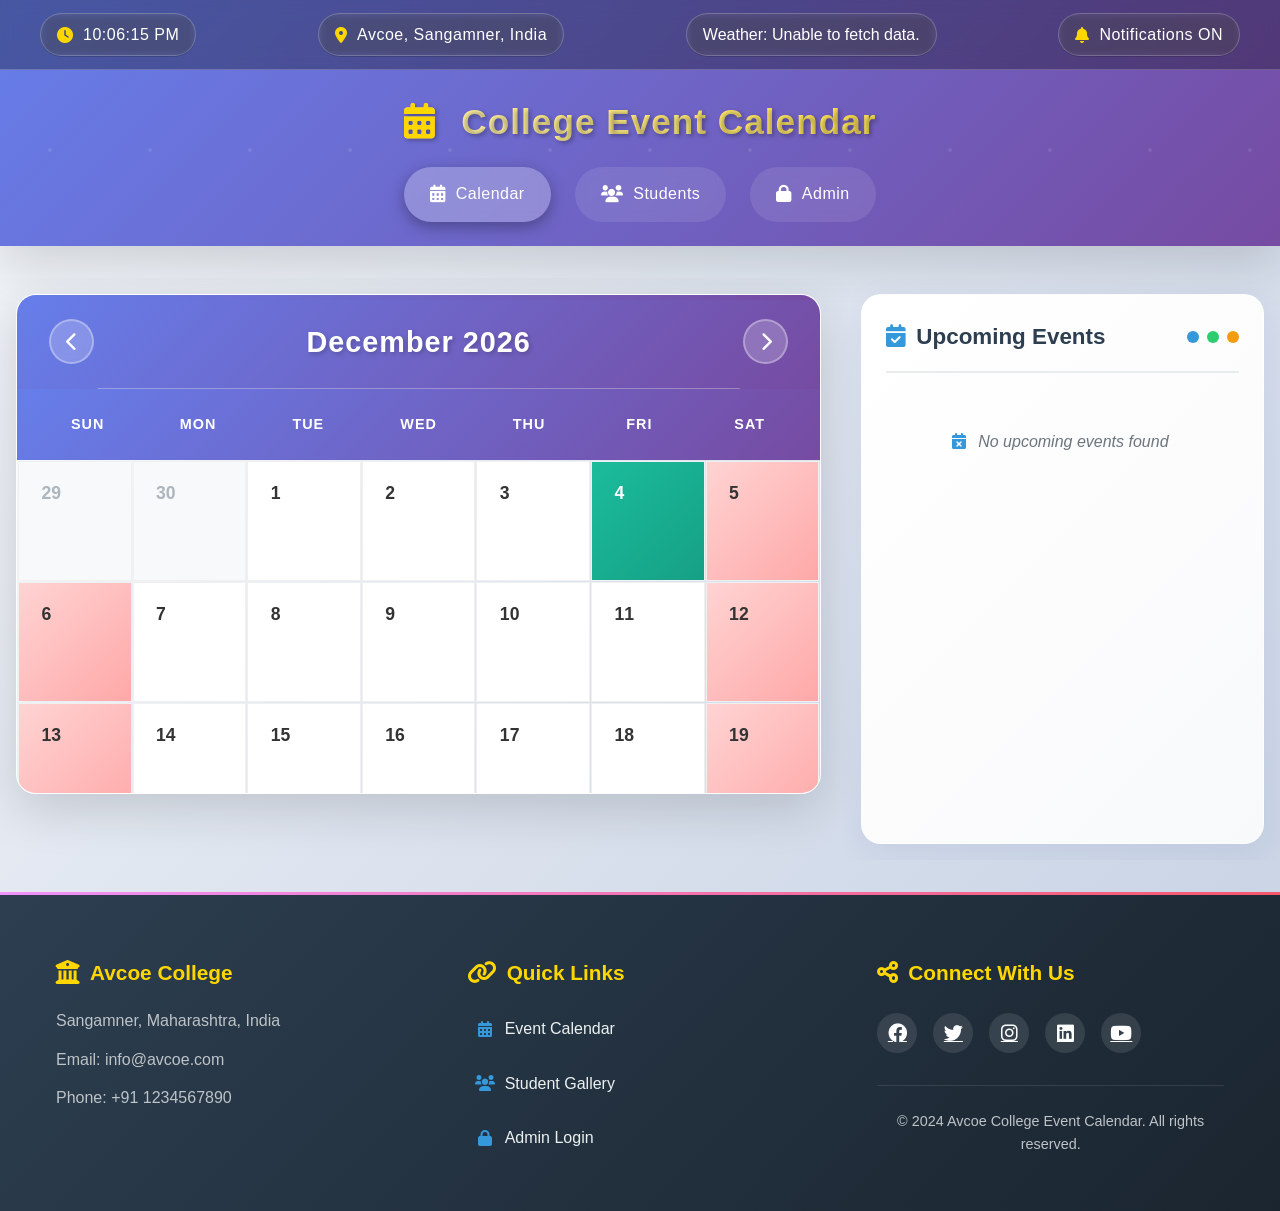
<file: index.html>
<!DOCTYPE html>
<html lang="en">
<head>
    <meta charset="UTF-8">
    <meta name="viewport" content="width=device-width, initial-scale=1.0">
    <title>College Event Calendar</title>
    <link rel="stylesheet" href="https://cdnjs.cloudflare.com/ajax/libs/font-awesome/6.0.0-beta3/css/all.min.css">
    <link rel="stylesheet" href="style.css">
    <link rel="stylesheet" href="https://cdnjs.cloudflare.com/ajax/libs/animate.css/4.1.1/animate.min.css">
</head>
<body>
    <!-- Header section -->
    <header>
        <div class="header-top-bar">
            <div class="header-info">
                <div class="info-item" id="time">
                    <i class="fas fa-clock"></i>
                    <span class="info-text">Loading...</span>
                </div>
                <div class="info-item" id="location">
                    <i class="fas fa-map-marker-alt"></i>
                    <span class="info-text">Avcoe, Sangamner, India</span>
                </div>
                <div class="info-item" id="weather">
                    <i class="fas fa-cloud-sun"></i>
                    <span class="info-text">Loading...</span>
                </div>
                <div class="info-item" id="notification-toggle">
                    <i class="fas fa-bell"></i>
                    <span class="info-text">Notifications ON</span>
                </div>
            </div>
        </div>
        
        <div class="header-main">
            <h1><i class="fas fa-calendar-alt"></i> College Event Calendar</h1>
            <nav>
                <a href="index.html" class="active"><i class="fas fa-calendar-alt"></i> Calendar</a>
                <a href="students.html"><i class="fas fa-users"></i> Students</a>
                <a href="admin.html"><i class="fas fa-lock"></i> Admin</a>
            </nav>
        </div>
    </header>

    <main class="animated">
        <div class="calendar-layout">
            <!-- Enhanced Calendar Container -->
            <div class="calendar-container animate__animated animate__fadeInUp">
                <div class="calendar-header">
                    <button id="prev-month" class="nav-btn">
                        <i class="fas fa-chevron-left"></i>
                    </button>
                    <h2 id="current-month-year" class="month-title">Month Year</h2>
                    <button id="next-month" class="nav-btn">
                        <i class="fas fa-chevron-right"></i>
                    </button>
                </div>
                
                <!-- Weekday headers with animation -->
                <div class="weekday-headers">
                    <div class="weekday">Sun</div>
                    <div class="weekday">Mon</div>
                    <div class="weekday">Tue</div>
                    <div class="weekday">Wed</div>
                    <div class="weekday">Thu</div>
                    <div class="weekday">Fri</div>
                    <div class="weekday">Sat</div>
                </div>
                
                <!-- Calendar grid -->
                <div class="calendar-grid" id="calendar-grid">
                    <!-- Days will be filled by JavaScript -->
                </div>
                
                <!-- Calendar footer -->
                <div class="calendar-footer">
                    <div class="legend">
                        <div class="legend-item">
                            <span class="legend-dot today-dot"></span>
                            <span>Today</span>
                        </div>
                        <div class="legend-item">
                            <span class="legend-dot event-dot"></span>
                            <span>Events</span>
                        </div>
                        <div class="legend-item">
                            <span class="legend-dot weekend-dot"></span>
                            <span>Weekend</span>
                        </div>
                    </div>
                </div>
            </div>

            <!-- Upcoming Events Panel -->
            <div class="upcoming-events-panel animate__animated animate__fadeInRight">
                <div class="panel-header">
                    <h2><i class="fas fa-calendar-check"></i> Upcoming Events</h2>
                    <div class="panel-decoration">
                        <div class="decoration-circle blue"></div>
                        <div class="decoration-circle green"></div>
                        <div class="decoration-circle orange"></div>
                    </div>
                </div>
                <div id="upcoming-events-list">
                    <!-- Upcoming events will be loaded here -->
                </div>
            </div>
        </div>

        <!-- Events Modal -->
        <div class="modal" id="events-modal">
            <div class="modal-content animate__animated animate__zoomIn">
                <span class="close-modal">&times;</span>
                <h2><i class="fas fa-calendar-day"></i> <span id="modal-date-title">Events for Date</span></h2>
                <div id="events-list">
                    <!-- Events will be loaded here -->
                </div>
                <p id="no-events-msg"><i class="fas fa-info-circle"></i> No events scheduled for this date.</p>
            </div>
        </div>
    </main>

    <!-- Footer -->
    <footer class="site-footer">
        <div class="footer-content">
            <div class="footer-section">
                <h3><i class="fas fa-university"></i> Avcoe College</h3>
                <p>Sangamner, Maharashtra, India</p>
                <p>Email: info@avcoe.com</p>
                <p>Phone: +91 1234567890</p>
            </div>
            
            <div class="footer-section">
                <h3><i class="fas fa-link"></i> Quick Links</h3>
                <ul>
                    <li><a href="index.html"><i class="fas fa-calendar-alt"></i> Event Calendar</a></li>
                    <li><a href="students.html"><i class="fas fa-users"></i> Student Gallery</a></li>
                    <li><a href="admin.html"><i class="fas fa-lock"></i> Admin Login</a></li>
                </ul>
            </div>
            
            <div class="footer-section">
                <h3><i class="fas fa-share-alt"></i> Connect With Us</h3>
                <div class="social-links">
                    <a href="#"><i class="fab fa-facebook"></i></a>
                    <a href="#"><i class="fab fa-twitter"></i></a>
                    <a href="#"><i class="fab fa-instagram"></i></a>
                    <a href="#"><i class="fab fa-linkedin"></i></a>
                    <a href="#"><i class="fab fa-youtube"></i></a>
                </div>
                <p class="copyright">
                    &copy; 2024 Avcoe College Event Calendar. All rights reserved.
                </p>
            </div>
        </div>
    </footer>

    <script>
        // Calendar functionality
        const monthNames = ["January", "February", "March", "April", "May", "June",
            "July", "August", "September", "October", "November", "December"];
        
        let currentDate = new Date();
        let currentMonth = currentDate.getMonth();
        let currentYear = currentDate.getFullYear();

        // Get events from localStorage
        function getEventsFromStorage() {
            const eventsData = JSON.parse(localStorage.getItem('college_events')) || [];
            const events = {};
            
            eventsData.forEach(event => {
                if (!events[event.date]) {
                    events[event.date] = [];
                }
                events[event.date].push({
                    name: event.name,
                    summary: event.summary,
                    image: event.image
                });
            });
            
            return events;
        }

        // Initialize calendar
        document.addEventListener('DOMContentLoaded', function() {
            renderCalendar();
            updateUpcomingEvents();
            setupEventListeners();
            updateTime();
            updateWeather();
        });

        function renderCalendar() {
            const calendarGrid = document.getElementById('calendar-grid');
            const monthYearDisplay = document.getElementById('current-month-year');
            
            if (!calendarGrid || !monthYearDisplay) return;
            
            calendarGrid.innerHTML = '';
            monthYearDisplay.textContent = `${monthNames[currentMonth]} ${currentYear}`;
            
            const firstDay = new Date(currentYear, currentMonth, 1).getDay();
            const daysInMonth = new Date(currentYear, currentMonth + 1, 0).getDate();
            const today = new Date();
            const events = getEventsFromStorage();
            
            // Previous month days
            const prevMonthLastDay = new Date(currentYear, currentMonth, 0).getDate();
            for (let i = 0; i < firstDay; i++) {
                const day = createDayElement(prevMonthLastDay - firstDay + i + 1, true);
                calendarGrid.appendChild(day);
            }
            
            // Current month days
            for (let i = 1; i <= daysInMonth; i++) {
                const dayDate = new Date(currentYear, currentMonth, i);
                const isToday = dayDate.getDate() === today.getDate() && 
                               dayDate.getMonth() === today.getMonth() && 
                               dayDate.getFullYear() === today.getFullYear();
                const isWeekend = dayDate.getDay() === 0 || dayDate.getDay() === 6;
                const dateStr = `${currentYear}-${String(currentMonth + 1).padStart(2, '0')}-${String(i).padStart(2, '0')}`;
                const dayEvents = events[dateStr] || [];
                
                const day = createDayElement(i, false, isToday, isWeekend, dayEvents.length);
                day.dataset.date = dateStr;
                day.addEventListener('click', () => showEventsModal(dateStr));
                calendarGrid.appendChild(day);
            }
            
            // Next month days
            const totalCells = 42;
            const remainingCells = totalCells - (firstDay + daysInMonth);
            for (let i = 1; i <= remainingCells; i++) {
                const day = createDayElement(i, true);
                calendarGrid.appendChild(day);
            }
        }

        function createDayElement(dayNumber, isEmpty, isToday = false, isWeekend = false, eventCount = 0) {
            const day = document.createElement('div');
            day.className = 'calendar-day';
            
            if (isEmpty) day.classList.add('empty');
            if (isToday) day.classList.add('today');
            if (isWeekend) day.classList.add('weekend');
            
            const dayNumberSpan = document.createElement('div');
            dayNumberSpan.className = 'calendar-day-number';
            dayNumberSpan.textContent = dayNumber;
            day.appendChild(dayNumberSpan);
            
            if (eventCount > 0 && !isEmpty) {
                if (eventCount === 1) {
                    const eventDot = document.createElement('div');
                    eventDot.className = 'event-dot';
                    day.appendChild(eventDot);
                } else {
                    const eventCountDiv = document.createElement('div');
                    eventCountDiv.className = 'multiple-events';
                    eventCountDiv.textContent = eventCount;
                    day.appendChild(eventCountDiv);
                }
            }
            
            return day;
        }

        function showEventsModal(dateStr) {
            const modal = document.getElementById('events-modal');
            const dateTitle = document.getElementById('modal-date-title');
            const eventsList = document.getElementById('events-list');
            const noEventsMsg = document.getElementById('no-events-msg');
            
            const date = new Date(dateStr);
            dateTitle.textContent = date.toLocaleDateString('en-US', { 
                weekday: 'long', 
                year: 'numeric', 
                month: 'long', 
                day: 'numeric' 
            });
            
            const events = getEventsFromStorage()[dateStr] || [];
            eventsList.innerHTML = '';
            
            if (events.length > 0) {
                noEventsMsg.style.display = 'none';
                events.forEach(event => {
                    const eventElement = document.createElement('div');
                    eventElement.className = 'event-item';
                    eventElement.innerHTML = `
                        <h3><i class="fas fa-calendar-check"></i> ${event.name}</h3>
                        <p>${event.summary}</p>
                        ${event.image ? `<img src="${event.image}" alt="${event.name}" style="width:100%; max-height:200px; object-fit:cover; border-radius:8px; margin-top:10px;">` : ''}
                    `;
                    eventsList.appendChild(eventElement);
                });
            } else {
                noEventsMsg.style.display = 'block';
            }
            
            modal.style.display = 'block';
        }

        function updateUpcomingEvents() {
            const upcomingList = document.getElementById('upcoming-events-list');
            if (!upcomingList) return;
            
            const upcomingEvents = [];
            const today = new Date();
            const events = getEventsFromStorage();
            
            Object.keys(events).forEach(dateStr => {
                const eventDate = new Date(dateStr);
                if (eventDate >= today) {
                    events[dateStr].forEach(event => {
                        upcomingEvents.push({
                            date: dateStr,
                            dateObj: eventDate,
                            event: event
                        });
                    });
                }
            });
            
            upcomingEvents.sort((a, b) => a.dateObj - b.dateObj);
            upcomingList.innerHTML = '';
            
            if (upcomingEvents.length === 0) {
                upcomingList.innerHTML = `
                    <div class="no-upcoming-events">
                        <i class="fas fa-calendar-times"></i>
                        No upcoming events found
                    </div>
                `;
                return;
            }
            
            const eventsToShow = upcomingEvents.slice(0, 5);
            eventsToShow.forEach(item => {
                const eventElement = document.createElement('div');
                eventElement.className = 'upcoming-event-item';
                eventElement.innerHTML = `
                    <div class="upcoming-event-date">
                        <i class="far fa-calendar"></i>
                        ${item.dateObj.toLocaleDateString('en-US', { month: 'short', day: 'numeric' })}
                    </div>
                    <div class="upcoming-event-name">${item.event.name}</div>
                    <i class="fas fa-chevron-right"></i>
                `;
                
                eventElement.addEventListener('click', () => showEventsModal(item.date));
                upcomingList.appendChild(eventElement);
            });
        }

        function setupEventListeners() {
            // Month navigation
            document.getElementById('prev-month')?.addEventListener('click', () => {
                currentMonth--;
                if (currentMonth < 0) {
                    currentMonth = 11;
                    currentYear--;
                }
                renderCalendar();
            });
            
            document.getElementById('next-month')?.addEventListener('click', () => {
                currentMonth++;
                if (currentMonth > 11) {
                    currentMonth = 0;
                    currentYear++;
                }
                renderCalendar();
            });
            
            // Close modal
            document.querySelector('.close-modal')?.addEventListener('click', () => {
                document.getElementById('events-modal').style.display = 'none';
            });
            
            // Close modal when clicking outside
            window.addEventListener('click', (e) => {
                const modal = document.getElementById('events-modal');
                if (e.target === modal) {
                    modal.style.display = 'none';
                }
            });
            
            // Notification toggle
            const notificationToggle = document.getElementById('notification-toggle');
            if (notificationToggle) {
                notificationToggle.addEventListener('click', function() {
                    const isEnabled = this.querySelector('.info-text').textContent === 'Notifications ON';
                    const icon = this.querySelector('i');
                    const text = this.querySelector('.info-text');
                    
                    if (isEnabled) {
                        icon.className = 'fas fa-bell-slash';
                        text.textContent = 'Notifications OFF';
                    } else {
                        icon.className = 'fas fa-bell';
                        text.textContent = 'Notifications ON';
                    }
                });
            }
        }

        // Live Time for Sangamner
        function updateTime() {
            const indiaTime = new Date().toLocaleString("en-US", {
                timeZone: "Asia/Kolkata",
                hour: "2-digit",
                minute: "2-digit",
                second: "2-digit",
                hour12: true
            });
            const timeElement = document.querySelector('#time .info-text');
            if (timeElement) {
                timeElement.textContent = indiaTime;
            }
        }
        setInterval(updateTime, 1000);
        
        // Fetch Weather for Sangamner (simulated)
         async function fetchWeather() {
            const apiKey = "9812a2cd7527c37af7e50ac1e85c981d"; // Replace with your OpenWeatherMap API key
            const url = `https://api.openweathermap.org/data/2.5/weather?q=Sangamner,IN&units=metric&appid=${apiKey}`;
            try {
                const response = await fetch(url);
                const data = await response.json();
                const temp = data.main.temp;
                const description = data.weather[0].description;
                document.getElementById("weather").textContent = 
                    `Weather: ${temp}°C, ${description.charAt(0).toUpperCase() + description.slice(1)}`;
            } catch (error) {
                document.getElementById("weather").textContent = "Weather: Unable to fetch data.";
            }
        }
        fetchWeather();
        
        // Update weather every 5 minutes
        setInterval(fetchWeather, 300000);
    </script>
</body>
</html>
</file>
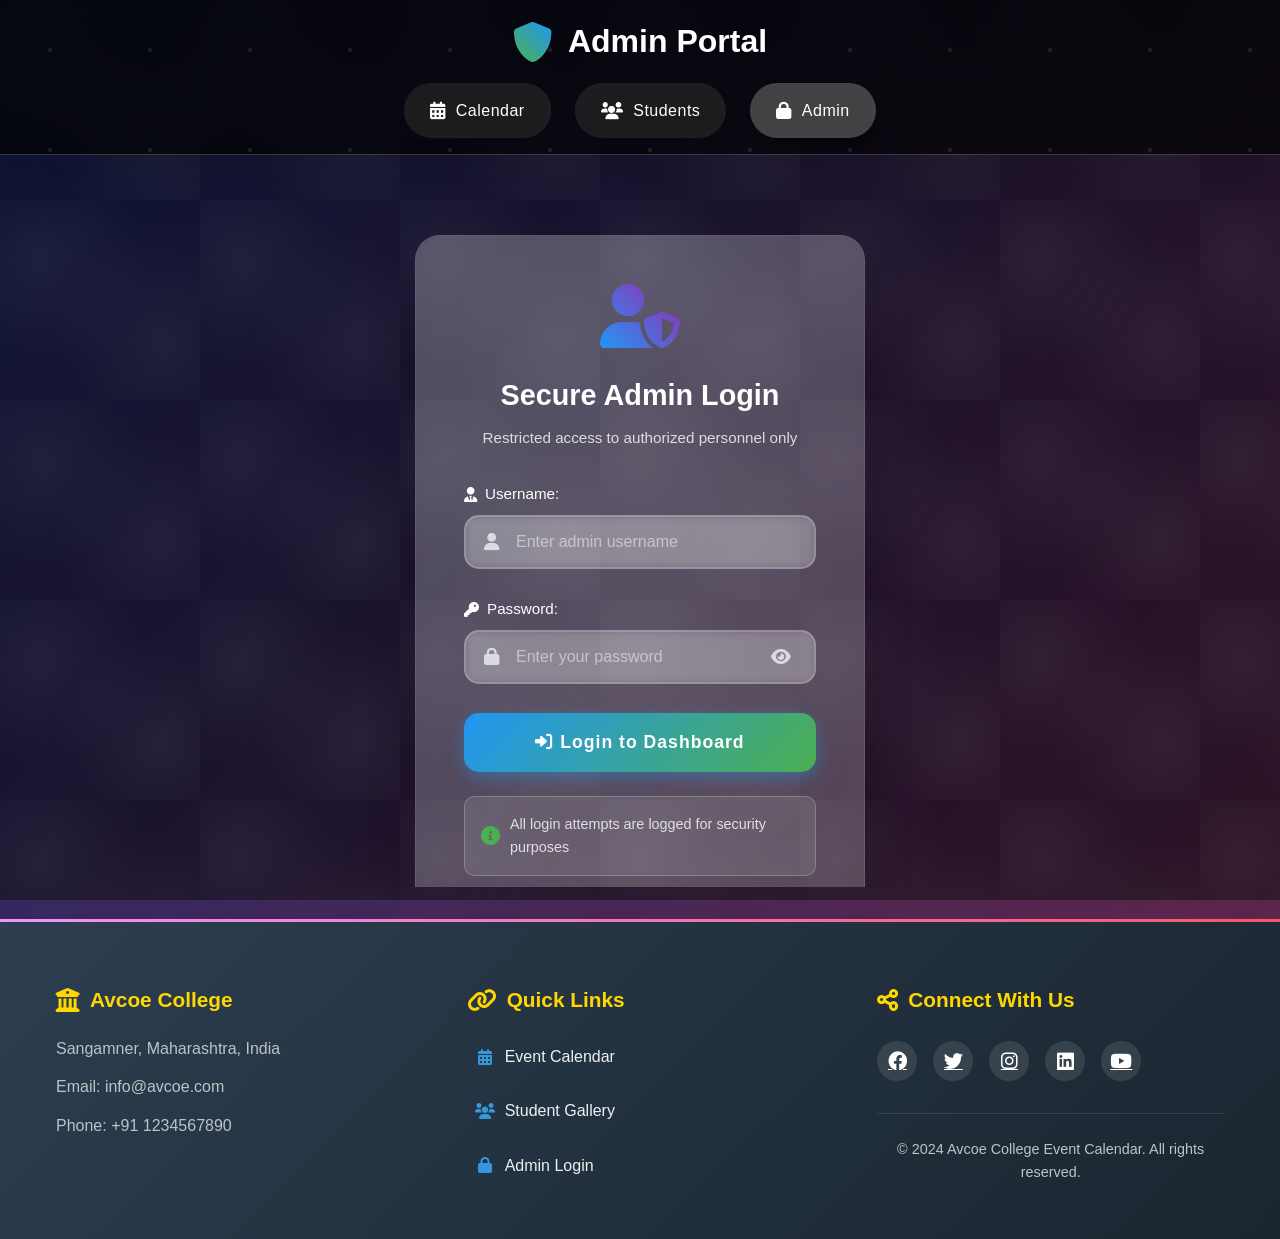
<file: admin.html>
<!DOCTYPE html>
<html lang="en">
<head>
    <meta charset="UTF-8">
    <meta name="viewport" content="width=device-width, initial-scale=1.0">
    <title>Admin Login | Secure Access</title>
    <link rel="stylesheet" href="https://cdnjs.cloudflare.com/ajax/libs/font-awesome/6.0.0-beta3/css/all.min.css">
    <link rel="stylesheet" href="style.css">
    <link rel="stylesheet" href="https://cdnjs.cloudflare.com/ajax/libs/animate.css/4.1.1/animate.min.css">
</head>
<body class="admin-login-page">
    <div class="login-background">
        <div class="security-pattern"></div>
    </div>
    
    <header class="admin-header">
        <div class="header-logo">
            <i class="fas fa-shield-alt"></i>
            <h1>Admin Portal</h1>
        </div>
        <nav>
            <a href="index.html"><i class="fas fa-calendar-alt"></i> Calendar</a>
            <a href="students.html"><i class="fas fa-users"></i> Students</a>
            <a href="admin.html" class="active"><i class="fas fa-lock"></i> Admin</a>
        </nav>
    </header>

    <main class="animated">
        <div class="login-container">
            <div class="login-card animate__animated animate__zoomIn">
                <div class="login-header">
                    <i class="fas fa-user-shield security-icon"></i>
                    <h2>Secure Admin Login</h2>
                    <p>Restricted access to authorized personnel only</p>
                </div>
                
                <form id="admin-login" class="admin-form">
                    <div class="form-group">
                        <label for="username">
                            <i class="fas fa-user-tie"></i> Username:
                        </label>
                        <div class="input-with-icon">
                            <i class="fas fa-user input-icon"></i>
                            <input type="text" id="username" required placeholder="Enter admin username">
                        </div>
                    </div>
                    
                    <div class="form-group">
                        <label for="password">
                            <i class="fas fa-key"></i> Password:
                        </label>
                        <div class="input-with-icon">
                            <i class="fas fa-lock input-icon"></i>
                            <input type="password" id="password" required placeholder="Enter your password">
                            <button type="button" class="toggle-password" aria-label="Show password">
                                <i class="fas fa-eye"></i>
                            </button>
                        </div>
                    </div>
                    
                    <div class="form-actions">
                        <button type="submit" class="login-btn">
                            <i class="fas fa-sign-in-alt"></i> Login to Dashboard
                        </button>
                    </div>
                    
                    <div class="security-notice">
                        <i class="fas fa-info-circle"></i>
                        <span>All login attempts are logged for security purposes</span>
                    </div>
                </form>
                
               
                
                <p id="login-error" class="error-msg" style="display:none;">
                    <i class="fas fa-exclamation-circle"></i> 
                    <span class="error-text"></span>
                </p>
            </div>
        </div>
    </main>

    <!-- Footer -->
    <footer class="site-footer">
        <div class="footer-content">
            <div class="footer-section">
                <h3><i class="fas fa-university"></i> Avcoe College</h3>
                <p>Sangamner, Maharashtra, India</p>
                <p>Email: info@avcoe.com</p>
                <p>Phone: +91 1234567890</p>
            </div>
            
            <div class="footer-section">
                <h3><i class="fas fa-link"></i> Quick Links</h3>
                <ul>
                    <li><a href="index.html"><i class="fas fa-calendar-alt"></i> Event Calendar</a></li>
                    <li><a href="students.html"><i class="fas fa-users"></i> Student Gallery</a></li>
                    <li><a href="admin.html"><i class="fas fa-lock"></i> Admin Login</a></li>
                </ul>
            </div>
            
            <div class="footer-section">
                <h3><i class="fas fa-share-alt"></i> Connect With Us</h3>
                <div class="social-links">
                    <a href="#"><i class="fab fa-facebook"></i></a>
                    <a href="#"><i class="fab fa-twitter"></i></a>
                    <a href="#"><i class="fab fa-instagram"></i></a>
                    <a href="#"><i class="fab fa-linkedin"></i></a>
                    <a href="#"><i class="fab fa-youtube"></i></a>
                </div>
                <p class="copyright">
                    &copy; 2024 Avcoe College Event Calendar. All rights reserved.
                </p>
            </div>
        </div>
    </footer>

    <style>
        /* Additional styles for login page */
        .login-container {
            position: relative;
            z-index: 10;
        }
        
        .login-card {
            position: relative;
            z-index: 20;
        }
        
        .features-grid {
            display: grid;
            grid-template-columns: repeat(3, 1fr);
            gap: 1rem;
            margin-top: 2rem;
            padding-top: 2rem;
            border-top: 1px solid rgba(255, 255, 255, 0.2);
            position: relative;
            z-index: 20;
        }
        
        .feature-item {
            text-align: center;
            color: white;
            padding: 1rem;
            background: rgba(255, 255, 255, 0.05);
            border-radius: 10px;
            transition: all 0.3s ease;
            position: relative;
            z-index: 20;
        }
        
        .feature-item:hover {
            background: rgba(255, 255, 255, 0.1);
            transform: translateY(-5px);
        }
        
        .feature-item i {
            font-size: 1.5rem;
            margin-bottom: 0.5rem;
            color: #4CAF50;
        }
        
        .feature-item h4 {
            margin: 0.5rem 0;
            font-size: 0.9rem;
        }
        
        .feature-item p {
            margin: 0;
            font-size: 0.8rem;
            opacity: 0.8;
        }
        
        @media (max-width: 768px) {
            .features-grid {
                grid-template-columns: 1fr;
            }
        }
    </style>

    <script>
        // Password toggle
        document.querySelector('.toggle-password').addEventListener('click', function() {
            const passwordInput = document.getElementById('password');
            const icon = this.querySelector('i');
            
            if (passwordInput.type === 'password') {
                passwordInput.type = 'text';
                icon.classList.replace('fa-eye', 'fa-eye-slash');
            } else {
                passwordInput.type = 'password';
                icon.classList.replace('fa-eye-slash', 'fa-eye');
            }
        });
        
        // Form submission
        document.getElementById('admin-login').addEventListener('submit', function(e) {
            e.preventDefault();
            
            const username = document.getElementById('username').value;
            const password = document.getElementById('password').value;
            const errorMsg = document.getElementById('login-error');
            
            const submitBtn = this.querySelector('.login-btn');
            const originalText = submitBtn.innerHTML;
            
            // Show loading
            submitBtn.innerHTML = '<span class="loading"></span> Authenticating...';
            submitBtn.disabled = true;
            
            // Simulate authentication delay
            setTimeout(() => {
                // Demo authentication - any credentials work
                if (username && password) {
                    // Show success animation
                    submitBtn.innerHTML = '<i class="fas fa-check"></i> Login Successful!';
                    submitBtn.style.background = 'linear-gradient(135deg, #2ecc71, #27ae60) !important';
                    
                    // Redirect to dashboard after delay
                    setTimeout(() => {
                        window.location.href = 'admin-panel.html';
                    }, 1000);
                } else {
                    errorMsg.style.display = 'block';
                    errorMsg.querySelector('.error-text').textContent = 'Please fill in all fields';
                    submitBtn.innerHTML = originalText;
                    submitBtn.disabled = false;
                }
            }, 1500);
        });
    </script>
</body>
</html>
</file>
<file: style.css>
/* Global Styles */
:root {
    --primary-color: #2c3e50;
    --secondary-color: #3498db;
    --accent-color: #e74c3c;
    --success-color: #2ecc71;
    --warning-color: #f39c12;
    --purple-color: #9b59b6;
    --light-color: #ecf0f1;
    --dark-color: #2c3e50;
    --weekend-color: #ff6b6b;
    --today-color: #1abc9c;
    --event-color: #9b59b6;
    --gradient-1: linear-gradient(135deg, #667eea 0%, #764ba2 100%);
    --gradient-2: linear-gradient(135deg, #f093fb 0%, #f5576c 100%);
    --gradient-3: linear-gradient(135deg, #4facfe 0%, #00f2fe 100%);
    --gradient-gold: linear-gradient(135deg, #f6d365 0%, #fda085 100%);
    --gradient-silver: linear-gradient(135deg, #a1c4fd 0%, #c2e9fb 100%);
    --gradient-bronze: linear-gradient(135deg, #fbc2eb 0%, #a6c1ee 100%);
    --glass-bg: rgba(255, 255, 255, 0.1);
    --glass-border: rgba(255, 255, 255, 0.2);
    --shadow-light: 0 8px 32px rgba(31, 38, 135, 0.07);
    --shadow-medium: 0 10px 40px rgba(0, 0, 0, 0.1);
    --shadow-heavy: 0 15px 50px rgba(0, 0, 0, 0.15);
}

* {
    margin: 0;
    padding: 0;
    box-sizing: border-box;
}

body {
    font-family: 'Segoe UI', Tahoma, Geneva, Verdana, sans-serif;
    margin: 0;
    padding: 0;
    line-height: 1.6;
    color: #333;
    background: linear-gradient(135deg, #f5f7fa 0%, #c3cfe2 100%);
    min-height: 100vh;
    display: flex;
    flex-direction: column;
    overflow-x: hidden; /* Changed from overflow: hidden */
}

/* Fix header and footer */
body {
    display: flex;
    flex-direction: column;
    min-height: 100vh;
}

main {
    flex: 1;
    overflow-y: auto;
    overflow-x: hidden;
    padding: 1rem;
    max-width: 1400px;
    margin: 0 auto;
    width: 100%;
    max-height: calc(100vh - 200px);
}

.admin-dashboard {
    max-height: calc(100vh - 300px);
    overflow-y: auto;
    padding: 1rem;
}

/* Animations */
@keyframes fadeIn {
    from { opacity: 0; transform: translateY(20px); }
    to { opacity: 1; transform: translateY(0); }
}

@keyframes pulse {
    0% { transform: scale(1); box-shadow: 0 0 0 0 rgba(52, 152, 219, 0.7); }
    70% { transform: scale(1.05); box-shadow: 0 0 0 10px rgba(52, 152, 219, 0); }
    100% { transform: scale(1); box-shadow: 0 0 0 0 rgba(52, 152, 219, 0); }
}

@keyframes glow {
    0%, 100% { box-shadow: 0 0 5px rgba(52, 152, 219, 0.5); }
    50% { box-shadow: 0 0 20px rgba(52, 152, 219, 0.8); }
}

@keyframes slideInRight {
    from { transform: translateX(50px); opacity: 0; }
    to { transform: translateX(0); opacity: 1; }
}

@keyframes bounce {
    0%, 100% { transform: translateY(0); }
    50% { transform: translateY(-10px); }
}

@keyframes float {
    0%, 100% { transform: translateY(0px); }
    50% { transform: translateY(-10px); }
}

@keyframes shimmer {
    0% { background-position: -1000px 0; }
    100% { background-position: 1000px 0; }
}

@keyframes rotate {
    from { transform: rotate(0deg); }
    to { transform: rotate(360deg); }
}

.animated {
    animation: fadeIn 0.5s ease-out forwards;
}

/* Enhanced Header Styles */
header {
    background: var(--gradient-1);
    color: white;
    padding: 0;
    text-align: center;
    box-shadow: var(--shadow-heavy);
    position: relative;
    overflow: hidden;
    backdrop-filter: blur(10px);
}

header::before {
    content: '';
    position: absolute;
    top: 0;
    left: 0;
    right: 0;
    height: 100%;
    background: url('data:image/svg+xml,<svg width="100" height="100" viewBox="0 0 100 100" xmlns="http://www.w3.org/2000/svg"><circle cx="50" cy="50" r="2" fill="rgba(255,255,255,0.1)"/></svg>');
    animation: float 20s linear infinite;
    z-index: 0;
}

.header-top-bar {
    background: rgba(0, 0, 0, 0.3);
    padding: 0.8rem 1rem;
    backdrop-filter: blur(10px);
    border-bottom: 1px solid var(--glass-border);
}

.header-info {
    display: flex;
    justify-content: space-between;
    max-width: 1200px;
    margin: 0 auto;
    flex-wrap: wrap;
    gap: 1rem;
}

.info-item {
    display: flex;
    align-items: center;
    gap: 10px;
    padding: 0.5rem 1rem;
    border-radius: 25px;
    background: var(--glass-bg);
    transition: all 0.3s ease;
    backdrop-filter: blur(5px);
    border: 1px solid var(--glass-border);
    position: relative;
    overflow: hidden;
}

.info-item::before {
    content: '';
    position: absolute;
    top: 0;
    left: -100%;
    width: 100%;
    height: 100%;
    background: linear-gradient(90deg, transparent, rgba(255, 255, 255, 0.2), transparent);
    transition: left 0.5s;
}

.info-item:hover::before {
    left: 100%;
}

.info-item:hover {
    background: rgba(255, 255, 255, 0.25);
    transform: translateY(-2px);
    box-shadow: 0 5px 15px rgba(0, 0, 0, 0.2);
}

.info-item i {
    font-size: 1rem;
    color: #ffd700;
    animation: pulse 2s infinite;
}

.info-text {
    font-weight: 500;
    letter-spacing: 0.5px;
}

.header-main {
    padding: 1.5rem;
    position: relative;
    z-index: 1;
}

.header-main h1 {
    margin: 0 0 1rem 0;
    font-size: 2.2rem;
    font-weight: 700;
    text-shadow: 2px 2px 4px rgba(0, 0, 0, 0.3);
    letter-spacing: 1px;
    background: linear-gradient(45deg, #fff, #ffd700);
    -webkit-background-clip: text;
    -webkit-text-fill-color: transparent;
    background-clip: text;
}

.header-main h1 i {
    margin-right: 15px;
    animation: bounce 2s infinite;
    color: #ffd700;
    background: none;
    -webkit-text-fill-color: #ffd700;
}

/* Navigation */
nav {
    display: flex;
    justify-content: center;
    gap: 1.5rem;
    flex-wrap: wrap;
    position: relative;
}

nav a {
    color: white;
    text-decoration: none;
    padding: 0.8rem 1.5rem;
    border-radius: 30px;
    transition: all 0.4s cubic-bezier(0.4, 0, 0.2, 1);
    display: flex;
    align-items: center;
    gap: 10px;
    font-weight: 500;
    letter-spacing: 0.5px;
    background: rgba(255, 255, 255, 0.1);
    border: 2px solid transparent;
    position: relative;
    overflow: hidden;
    backdrop-filter: blur(5px);
}

nav a::before {
    content: '';
    position: absolute;
    top: 50%;
    left: 50%;
    width: 0;
    height: 0;
    border-radius: 50%;
    background: rgba(255, 255, 255, 0.2);
    transform: translate(-50%, -50%);
    transition: width 0.6s, height 0.6s;
}

nav a:hover::before {
    width: 300px;
    height: 300px;
}

nav a:hover {
    background: rgba(255, 255, 255, 0.2);
    transform: translateY(-3px);
    box-shadow: 0 10px 20px rgba(0, 0, 0, 0.2);
    border-color: rgba(255, 255, 255, 0.4);
}

nav a.active {
    background: rgba(255, 255, 255, 0.25);
    box-shadow: 0 5px 15px rgba(0, 0, 0, 0.3);
    animation: pulse 2s infinite;
}

nav a i {
    font-size: 1.1rem;
}

/* Main Content */
main {
    flex: 1;
    max-width: 1400px;
    margin: 2rem auto;
    padding: 1rem;
    opacity: 0;
    animation: fadeIn 0.8s ease-out forwards;
}

/* ============================================
   CALENDAR LAYOUT & STYLES
   ============================================ */
.calendar-layout {
    display: grid;
    grid-template-columns: 2fr 1fr;
    gap: 2.5rem;
    align-items: start;
    min-height: calc(100vh - 350px);
}

@media (max-width: 1024px) {
    .calendar-layout {
        grid-template-columns: 1fr;
        gap: 2rem;
        min-height: auto;
    }
}

.calendar-container {
    background: linear-gradient(135deg, #ffffff 0%, #f8f9fa 100%);
    border-radius: 20px;
    overflow: hidden;
    box-shadow: var(--shadow-heavy);
    transition: all 0.4s ease;
    border: 1px solid rgba(255, 255, 255, 0.5);
    position: relative;
    max-height: calc(100vh - 400px);
    overflow-y: auto;
}

.calendar-container::before {
    content: '';
    position: absolute;
    top: 0;
    left: 0;
    right: 0;
    height: 5px;
    background: var(--gradient-1);
    z-index: 2;
}

.calendar-container:hover {
    transform: translateY(-5px);
    box-shadow: var(--shadow-heavy);
}

.calendar-header {
    display: flex;
    justify-content: space-between;
    align-items: center;
    padding: 1.5rem 2rem;
    background: var(--gradient-1);
    color: white;
    position: relative;
}

.calendar-header::after {
    content: '';
    position: absolute;
    bottom: 0;
    left: 50%;
    transform: translateX(-50%);
    width: 80%;
    height: 1px;
    background: rgba(255, 255, 255, 0.3);
}

.nav-btn {
    background: rgba(255, 255, 255, 0.2);
    border: none;
    color: white;
    width: 45px;
    height: 45px;
    border-radius: 50%;
    cursor: pointer;
    transition: all 0.3s ease;
    display: flex;
    align-items: center;
    justify-content: center;
    font-size: 1.2rem;
    backdrop-filter: blur(5px);
    border: 2px solid rgba(255, 255, 255, 0.3);
    position: relative;
    overflow: hidden;
}

.nav-btn::before {
    content: '';
    position: absolute;
    top: 50%;
    left: 50%;
    width: 0;
    height: 0;
    border-radius: 50%;
    background: rgba(255, 255, 255, 0.2);
    transform: translate(-50%, -50%);
    transition: width 0.3s, height 0.3s;
}

.nav-btn:hover::before {
    width: 100%;
    height: 100%;
}

.nav-btn:hover {
    background: rgba(255, 255, 255, 0.3);
    transform: scale(1.1) rotate(5deg);
    box-shadow: 0 5px 15px rgba(0, 0, 0, 0.2);
}

.month-title {
    font-size: 1.8rem;
    font-weight: 700;
    letter-spacing: 1px;
    text-shadow: 2px 2px 4px rgba(0, 0, 0, 0.2);
    animation: pulse 3s infinite;
}

.weekday-headers {
    display: grid;
    grid-template-columns: repeat(7, 1fr);
    background: linear-gradient(135deg, #667eea 0%, #764ba2 100%);
    padding: 1rem;
    gap: 1px;
}

.weekday {
    text-align: center;
    font-weight: 600;
    color: white;
    text-transform: uppercase;
    letter-spacing: 1px;
    font-size: 0.9rem;
    padding: 0.5rem;
    position: relative;
}

.weekday::after {
    content: '';
    position: absolute;
    bottom: 0;
    left: 10%;
    width: 80%;
    height: 2px;
    background: rgba(255, 255, 255, 0.5);
    transform: scaleX(0);
    transition: transform 0.3s ease;
}

.weekday:hover::after {
    transform: scaleX(1);
}

.calendar-grid {
    display: grid;
    grid-template-columns: repeat(7, 1fr);
    gap: 1px;
    background: linear-gradient(135deg, #f5f7fa 0%, #c3cfe2 100%);
    padding: 1px;
    position: relative;
}

.calendar-day {
    background: white;
    min-height: 120px;
    padding: 0.8rem;
    position: relative;
    transition: all 0.3s cubic-bezier(0.4, 0, 0.2, 1);
    border: 1px solid #f0f0f0;
    cursor: pointer;
    overflow: hidden;
}

.calendar-day:hover {
    background: linear-gradient(135deg, #f8f9fa 0%, #e9ecef 100%);
    transform: translateY(-3px) scale(1.02);
    z-index: 2;
    box-shadow: 0 5px 20px rgba(0, 0, 0, 0.1);
}

.calendar-day.empty {
    background: #f8f9fa;
    color: #adb5bd;
    cursor: default;
}

.calendar-day.empty:hover {
    transform: none;
    box-shadow: none;
    background: #f8f9fa;
}

.calendar-day.today {
    background: linear-gradient(135deg, var(--today-color) 0%, #16a085 100%);
    color: white;
    animation: glow 2s infinite;
}

.calendar-day.weekend {
    background: linear-gradient(135deg, #ffd3d3 0%, #ffa8a8 100%);
}

.calendar-day.weekend:hover {
    background: linear-gradient(135deg, #ffc1c1 0%, #ff8a8a 100%);
}

.calendar-day-number {
    font-weight: 700;
    font-size: 1.1rem;
    margin-bottom: 0.5rem;
    display: inline-block;
    padding: 0.3rem 0.6rem;
    border-radius: 50%;
    transition: all 0.3s ease;
}

.calendar-day:hover .calendar-day-number {
    background: var(--secondary-color);
    color: white;
    transform: scale(1.2);
}

.event-indicator {
    display: flex;
    gap: 4px;
    margin-top: 0.5rem;
    flex-wrap: wrap;
    justify-content: center;
}

.event-dot {
    width: 8px;
    height: 8px;
    border-radius: 50%;
    background: var(--event-color);
    display: inline-block;
    animation: pulse 2s infinite;
    box-shadow: 0 2px 4px rgba(155, 89, 182, 0.3);
}

.multiple-events {
    width: 25px;
    height: 25px;
    border-radius: 50%;
    background: var(--gradient-2);
    color: white;
    display: flex;
    align-items: center;
    justify-content: center;
    font-size: 0.8rem;
    font-weight: bold;
    margin: 0.3rem auto;
    animation: bounce 1s infinite;
    box-shadow: 0 4px 8px rgba(0, 0, 0, 0.2);
}

.calendar-footer {
    padding: 1.5rem;
    background: linear-gradient(135deg, #f8f9fa 0%, #e9ecef 100%);
    border-top: 1px solid #dee2e6;
}

.legend {
    display: flex;
    justify-content: center;
    gap: 2rem;
    flex-wrap: wrap;
}

.legend-item {
    display: flex;
    align-items: center;
    gap: 0.8rem;
    font-size: 0.9rem;
    font-weight: 500;
    color: #495057;
    padding: 0.5rem 1rem;
    background: rgba(255, 255, 255, 0.8);
    border-radius: 20px;
    border: 1px solid #dee2e6;
    transition: all 0.3s ease;
}

.legend-item:hover {
    transform: translateY(-2px);
    box-shadow: 0 5px 15px rgba(0, 0, 0, 0.1);
}

.legend-dot {
    width: 12px;
    height: 12px;
    border-radius: 50%;
    display: inline-block;
}

.today-dot {
    background: var(--today-color);
    animation: pulse 2s infinite;
}

.event-dot {
    background: var(--event-color);
    animation: pulse 2s infinite 0.5s;
}

.weekend-dot {
    background: var(--weekend-color);
    animation: pulse 2s infinite 1s;
}

/* Upcoming Events Panel */
.upcoming-events-panel {
    background: linear-gradient(135deg, #ffffff 0%, #f8f9fa 100%);
    border-radius: 20px;
    padding: 1.5rem;
    box-shadow: var(--shadow-light);
    border: 1px solid rgba(255, 255, 255, 0.5);
    animation: slideInRight 0.6s ease-out;
    position: sticky;
    top: 20px;
    max-height: 600px;
    overflow: hidden;
    display: flex;
    flex-direction: column;
    height: 100%;
    overflow-y: auto;
}

.panel-header {
    display: flex;
    justify-content: space-between;
    align-items: center;
    margin-bottom: 1.5rem;
    padding-bottom: 1rem;
    border-bottom: 2px solid #e9ecef;
}

.panel-header h2 {
    margin: 0;
    color: var(--primary-color);
    font-size: 1.4rem;
    font-weight: 700;
    display: flex;
    align-items: center;
    gap: 10px;
}

.panel-header h2 i {
    color: var(--secondary-color);
    animation: pulse 2s infinite;
}

.panel-decoration {
    display: flex;
    gap: 8px;
}

.decoration-circle {
    width: 12px;
    height: 12px;
    border-radius: 50%;
    animation: pulse 2s infinite;
}

.decoration-circle.blue {
    background: var(--secondary-color);
    animation-delay: 0s;
}

.decoration-circle.green {
    background: var(--success-color);
    animation-delay: 0.3s;
}

.decoration-circle.orange {
    background: var(--warning-color);
    animation-delay: 0.6s;
}

#upcoming-events-list {
    flex: 1;
    overflow-y: auto;
    padding-right: 5px;
    scrollbar-width: thin;
    scrollbar-color: var(--secondary-color) #f1f1f1;
}

#upcoming-events-list::-webkit-scrollbar {
    width: 6px;
}

#upcoming-events-list::-webkit-scrollbar-track {
    background: #f1f1f1;
    border-radius: 10px;
}

#upcoming-events-list::-webkit-scrollbar-thumb {
    background: var(--secondary-color);
    border-radius: 10px;
}

#upcoming-events-list::-webkit-scrollbar-thumb:hover {
    background: #2980b9;
}

.upcoming-event-item {
    padding: 1rem;
    margin-bottom: 0.8rem;
    background: linear-gradient(135deg, #ffffff 0%, #f8f9fa 100%);
    border-radius: 12px;
    transition: all 0.3s ease;
    box-shadow: 0 3px 10px rgba(0, 0, 0, 0.05);
    border-left: 4px solid var(--secondary-color);
    cursor: pointer;
    position: relative;
    overflow: hidden;
}

.upcoming-event-item::before {
    content: '';
    position: absolute;
    top: 0;
    left: 0;
    width: 100%;
    height: 100%;
    background: linear-gradient(135deg, rgba(52, 152, 219, 0.1) 0%, rgba(46, 204, 113, 0.1) 100%);
    opacity: 0;
    transition: opacity 0.3s ease;
}

.upcoming-event-item:hover::before {
    opacity: 1;
}

.upcoming-event-item:hover {
    transform: translateX(5px) translateY(-2px);
    box-shadow: 0 8px 20px rgba(0, 0, 0, 0.1);
    border-left-color: var(--accent-color);
}

.upcoming-event-date {
    font-weight: 700;
    color: var(--secondary-color);
    font-size: 0.9rem;
    margin-bottom: 0.3rem;
    display: flex;
    align-items: center;
    gap: 5px;
}

.upcoming-event-name {
    color: var(--primary-color);
    font-weight: 600;
    font-size: 1rem;
}

.no-upcoming-events {
    text-align: center;
    color: #6c757d;
    padding: 2rem;
    font-style: italic;
}

.no-upcoming-events i {
    margin-right: 8px;
    color: var(--secondary-color);
}

/* ============================================
   ENHANCED STUDENT GALLERY
   ============================================ */
.student-gallery-section {
    padding: 2rem 0;
    min-height: calc(100vh - 400px);
    overflow-y: auto;
}

.gallery-header {
    text-align: center;
    margin-bottom: 2rem;
    position: relative;
}

.gallery-header h1 {
    font-size: 2.5rem;
    background: var(--gradient-1);
    -webkit-background-clip: text;
    -webkit-text-fill-color: transparent;
    background-clip: text;
    margin-bottom: 1rem;
}

.gallery-header p {
    color: #666;
    font-size: 1.1rem;
    max-width: 600px;
    margin: 0 auto;
}

.stats-container {
    display: flex;
    justify-content: center;
    gap: 2rem;
    margin: 2rem 0;
    flex-wrap: wrap;
}

.stat-card {
    background: white;
    padding: 1.5rem 2rem;
    border-radius: 15px;
    text-align: center;
    min-width: 150px;
    box-shadow: var(--shadow-light);
    transition: all 0.3s ease;
    border: 1px solid rgba(255, 255, 255, 0.5);
}

.stat-card:hover {
    transform: translateY(-5px);
    box-shadow: var(--shadow-medium);
}

.stat-card i {
    font-size: 2rem;
    margin-bottom: 0.5rem;
    background: var(--gradient-1);
    -webkit-background-clip: text;
    -webkit-text-fill-color: transparent;
    background-clip: text;
}

.stat-card h3 {
    font-size: 1.8rem;
    color: var(--primary-color);
    margin: 0.5rem 0;
}

.stat-card p {
    color: #666;
    font-size: 0.9rem;
    margin: 0;
}

/* Enhanced Batch Filters */
.batch-filters {
    display: flex;
    justify-content: center;
    gap: 1rem;
    margin-bottom: 2rem;
    flex-wrap: wrap;
}

.batch-btn {
    padding: 0.8rem 1.5rem;
    border: none;
    border-radius: 50px;
    cursor: pointer;
    transition: all 0.3s ease;
    font-weight: 600;
    letter-spacing: 0.5px;
    position: relative;
    overflow: hidden;
    background: white;
    color: var(--primary-color);
    box-shadow: var(--shadow-light);
    border: 2px solid transparent;
}

.batch-btn::before {
    content: '';
    position: absolute;
    top: 50%;
    left: 50%;
    width: 0;
    height: 0;
    border-radius: 50%;
    background: var(--gradient-1);
    transform: translate(-50%, -50%);
    transition: width 0.3s, height 0.3s;
}

.batch-btn:hover::before {
    width: 300px;
    height: 300px;
}

.batch-btn:hover {
    color: white;
    border-color: transparent;
    transform: translateY(-3px);
    box-shadow: var(--shadow-medium);
}

.batch-btn.active {
    background: var(--gradient-1);
    color: white;
    box-shadow: 0 5px 15px rgba(102, 126, 234, 0.4);
    animation: pulse 2s infinite;
    border-color: transparent;
}

.batch-btn.active::before {
    display: none;
}

/* Enhanced Student Grid */
.student-gallery {
    display: grid;
    grid-template-columns: repeat(auto-fill, minmax(280px, 1fr));
    gap: 2rem;
    padding: 1rem;
    max-height: 400px;
    overflow-y: auto;
}

.student-card {
    background: white;
    border-radius: 20px;
    overflow: hidden;
    box-shadow: var(--shadow-light);
    transition: all 0.4s cubic-bezier(0.4, 0, 0.2, 1);
    position: relative;
    border: 1px solid rgba(255, 255, 255, 0.5);
    backdrop-filter: blur(10px);
}

.student-card:hover {
    transform: translateY(-10px) scale(1.02);
    box-shadow: var(--shadow-heavy);
}

.student-card::before {
    content: '';
    position: absolute;
    top: 0;
    left: 0;
    right: 0;
    height: 5px;
    background: var(--gradient-1);
    z-index: 2;
}

.student-image-container {
    position: relative;
    height: 250px;
    overflow: hidden;
}

.student-image-container img {
    width: 100%;
    height: 100%;
    object-fit: cover;
    transition: transform 0.5s ease;
}

.student-card:hover .student-image-container img {
    transform: scale(1.1);
}

.company-badge {
    position: absolute;
    top: 15px;
    right: 15px;
    background: var(--gradient-2);
    color: white;
    padding: 0.5rem 1rem;
    border-radius: 20px;
    font-size: 0.8rem;
    font-weight: 600;
    box-shadow: 0 4px 15px rgba(245, 87, 108, 0.3);
    z-index: 2;
    animation: pulse 2s infinite;
}

.batch-badge {
    position: absolute;
    bottom: 15px;
    left: 15px;
    background: var(--gradient-3);
    color: white;
    padding: 0.4rem 0.8rem;
    border-radius: 15px;
    font-size: 0.8rem;
    font-weight: 600;
    box-shadow: 0 4px 15px rgba(79, 172, 254, 0.3);
    z-index: 2;
}

.student-info {
    padding: 1.5rem;
}

.student-info h3 {
    margin: 0 0 1rem 0;
    color: var(--primary-color);
    font-size: 1.3rem;
    font-weight: 700;
}

.student-meta {
    display: flex;
    flex-direction: column;
    gap: 0.5rem;
    margin-bottom: 1rem;
}

.meta-item {
    display: flex;
    align-items: center;
    gap: 8px;
    color: #666;
    font-size: 0.9rem;
}

.meta-item i {
    width: 20px;
    color: var(--secondary-color);
}

/* Package Info with Gradient */
.package-info {
    background: linear-gradient(135deg, #f6d365 0%, #fda085 100%);
    padding: 0.8rem;
    border-radius: 12px;
    font-weight: 700;
    color: white;
    display: flex;
    align-items: center;
    justify-content: space-between;
    margin-top: 1rem;
    box-shadow: 0 4px 15px rgba(253, 160, 133, 0.3);
}

.package-amount {
    font-size: 1.2rem;
}

.package-label {
    font-size: 0.8rem;
    opacity: 0.9;
}

/* Department Tags */
.department-tag {
    display: inline-block;
    background: var(--gradient-3);
    color: white;
    padding: 0.3rem 0.8rem;
    border-radius: 15px;
    font-size: 0.8rem;
    font-weight: 600;
    margin-top: 0.5rem;
}

/* Achievement Badges */
.achievement-badges {
    display: flex;
    gap: 0.5rem;
    margin-top: 1rem;
    flex-wrap: wrap;
}

.achievement-badge {
    width: 32px;
    height: 32px;
    border-radius: 50%;
    display: flex;
    align-items: center;
    justify-content: center;
    color: white;
    font-size: 0.8rem;
    cursor: pointer;
    transition: all 0.3s ease;
}

.achievement-badge:hover {
    transform: scale(1.2);
}

.achievement-badge.gold {
    background: var(--gradient-gold);
}

.achievement-badge.silver {
    background: var(--gradient-silver);
}

.achievement-badge.bronze {
    background: var(--gradient-bronze);
}

/* ============================================
   ENHANCED LOGIN PAGE
   ============================================ */
.admin-login-page {
    background: linear-gradient(135deg, #1a2a6c, #b21f1f, #fdbb2d);
    background-size: 400% 400%;
    animation: gradientBG 15s ease infinite;
    min-height: 100vh;
    display: flex;
    flex-direction: column;
}

@keyframes gradientBG {
    0% { background-position: 0% 50%; }
    50% { background-position: 100% 50%; }
    100% { background-position: 0% 50%; }
}

.login-background {
    position: fixed;
    top: 0;
    left: 0;
    width: 100%;
    height: 100%;
    background: rgba(0, 0, 0, 0.5);
    z-index: -1;
}

.security-pattern {
    position: absolute;
    top: 0;
    left: 0;
    width: 100%;
    height: 100%;
    background-image: 
        radial-gradient(circle at 20% 30%, rgba(255,255,255,0.05) 0%, transparent 50%),
        radial-gradient(circle at 80% 70%, rgba(255,255,255,0.05) 0%, transparent 50%);
    background-size: 200px 200px;
    animation: float 20s linear infinite;
}

.admin-header {
    background: rgba(0, 0, 0, 0.7);
    backdrop-filter: blur(20px);
    padding: 1rem;
    box-shadow: var(--shadow-heavy);
    border-bottom: 1px solid var(--glass-border);
    position: relative;
    z-index: 100;
}

.header-logo {
    display: flex;
    justify-content: center;
    align-items: center;
    gap: 15px;
    margin-bottom: 1rem;
}

.header-logo i {
    font-size: 2.5rem;
    background: linear-gradient(45deg, #4CAF50, #2196F3);
    -webkit-background-clip: text;
    -webkit-text-fill-color: transparent;
    background-clip: text;
    animation: rotate 20s linear infinite;
}

.header-logo h1 {
    margin: 0;
    font-size: 2rem;
    color: white;
    font-weight: 700;
}

/* Enhanced Login Container */
.login-container {
    display: flex;
    justify-content: center;
    align-items: center;
    min-height: calc(100vh - 150px);
    padding: 2rem;
    position: relative;
    z-index: 10;
}

.login-card {
    background: var(--glass-bg);
    border-radius: 25px;
    padding: 3rem;
    width: 100%;
    max-width: 450px;
    box-shadow: var(--shadow-heavy);
    backdrop-filter: blur(20px);
    border: 1px solid var(--glass-border);
    position: relative;
    overflow: hidden;
    animation: slideInRight 0.6s ease-out;
}

.login-card::before {
    content: '';
    position: absolute;
    top: 0;
    left: 0;
    width: 100%;
    height: 100%;
    background: linear-gradient(135deg, rgba(255,255,255,0.1) 0%, rgba(255,255,255,0.05) 100%);
    z-index: -1;
}

.login-card::after {
    content: '';
    position: absolute;
    top: -50%;
    left: -50%;
    width: 200%;
    height: 200%;
    background: linear-gradient(45deg, transparent, rgba(255,255,255,0.1), transparent);
    transform: rotate(45deg);
    animation: shimmer 3s infinite;
    z-index: -1;
}

.login-header {
    text-align: center;
    margin-bottom: 2rem;
}

.security-icon {
    font-size: 4rem;
    background: linear-gradient(45deg, #2196F3, #9C27B0);
    -webkit-background-clip: text;
    -webkit-text-fill-color: transparent;
    background-clip: text;
    margin-bottom: 1rem;
    animation: bounce 3s infinite;
}

.login-header h2 {
    margin: 0.5rem 0;
    color: white;
    font-size: 1.8rem;
    font-weight: 700;
}

.login-header p {
    color: rgba(255, 255, 255, 0.8);
    margin: 0;
    font-size: 0.95rem;
}

/* Enhanced Form Styles */
.admin-form .form-group {
    margin-bottom: 1.8rem;
    position: relative;
    z-index: 20;
}

.admin-form label {
    display: block;
    margin-bottom: 0.5rem;
    color: white;
    font-weight: 500;
    font-size: 0.95rem;
    display: flex;
    align-items: center;
    gap: 8px;
    position: relative;
    z-index: 20;
}

.input-with-icon {
    position: relative;
    z-index: 20;
}

.input-icon {
    position: absolute;
    left: 20px;
    top: 50%;
    transform: translateY(-50%);
    color: rgba(255, 255, 255, 0.7);
    font-size: 1.1rem;
    z-index: 21;
}

.input-with-icon input {
    width: 100%;
    padding: 1rem 1rem 1rem 50px;
    background: rgba(255, 255, 255, 0.1);
    border: 2px solid rgba(255, 255, 255, 0.2);
    border-radius: 15px;
    color: white;
    font-size: 1rem;
    transition: all 0.3s ease;
    backdrop-filter: blur(5px);
    position: relative;
    z-index: 20;
}

.input-with-icon input::placeholder {
    color: rgba(255, 255, 255, 0.5);
}

.input-with-icon input:focus {
    border-color: rgba(255, 255, 255, 0.5);
    box-shadow: 0 0 0 3px rgba(255, 255, 255, 0.1);
    outline: none;
    background: rgba(255, 255, 255, 0.15);
}

.toggle-password {
    position: absolute;
    right: 20px;
    top: 50%;
    transform: translateY(-50%);
    background: none;
    border: none;
    color: rgba(255, 255, 255, 0.7);
    cursor: pointer;
    padding: 5px;
    font-size: 1.1rem;
    transition: all 0.3s ease;
    z-index: 21;
}

.toggle-password:hover {
    color: white;
    transform: translateY(-50%) scale(1.1);
}

.login-btn {
    width: 100%;
    padding: 1.2rem !important;
    font-size: 1.1rem !important;
    background: linear-gradient(135deg, #2196F3, #4CAF50) !important;
    border: none !important;
    border-radius: 15px !important;
    color: white !important;
    font-weight: 600 !important;
    letter-spacing: 1px !important;
    cursor: pointer !important;
    transition: all 0.3s ease !important;
    position: relative !important;
    overflow: hidden !important;
    box-shadow: 0 5px 15px rgba(33, 150, 243, 0.4) !important;
    z-index: 20 !important;
}

.login-btn::before {
    content: '';
    position: absolute;
    top: 0;
    left: -100%;
    width: 100%;
    height: 100%;
    background: linear-gradient(90deg, transparent, rgba(255, 255, 255, 0.2), transparent);
    transition: left 0.5s;
}

.login-btn:hover::before {
    left: 100%;
}

.login-btn:hover {
    transform: translateY(-3px) !important;
    box-shadow: 0 8px 25px rgba(33, 150, 243, 0.6) !important;
}

.security-notice {
    display: flex;
    align-items: center;
    gap: 10px;
    padding: 1rem;
    background: rgba(255, 255, 255, 0.1);
    border-radius: 10px;
    margin-top: 1.5rem;
    color: rgba(255, 255, 255, 0.8);
    font-size: 0.9rem;
    border: 1px solid rgba(255, 255, 255, 0.2);
    position: relative;
    z-index: 20;
}

.security-notice i {
    color: #4CAF50;
    font-size: 1.2rem;
}

.error-msg {
    margin-top: 1rem;
    padding: 1rem;
    background: rgba(244, 67, 54, 0.1);
    border: 1px solid rgba(244, 67, 54, 0.3);
    border-radius: 10px;
    color: #ff6b6b !important;
    font-weight: 500;
    display: none;
    position: relative;
    z-index: 20;
}

.error-msg i {
    margin-right: 10px;
}

/* ============================================
   ENHANCED ADMIN DASHBOARD
   ============================================ */
.admin-dashboard {
    max-width: 1400px;
    margin: 0 auto;
    padding: 2rem;
    max-height: calc(100vh - 300px);
    overflow-y: auto;
}

.dashboard-header {
    text-align: center;
    margin-bottom: 3rem;
}

.dashboard-header h1 {
    font-size: 2.5rem;
    background: var(--gradient-1);
    -webkit-background-clip: text;
    -webkit-text-fill-color: transparent;
    background-clip: text;
    margin-bottom: 0.5rem;
}

.dashboard-header p {
    color: #666;
    font-size: 1.1rem;
}

/* Dashboard Stats */
.dashboard-stats {
    display: grid;
    grid-template-columns: repeat(auto-fit, minmax(250px, 1fr));
    gap: 1.5rem;
    margin-bottom: 3rem;
}

.stat-item {
    background: white;
    padding: 2rem;
    border-radius: 20px;
    box-shadow: var(--shadow-light);
    transition: all 0.3s ease;
    text-align: center;
    border: 1px solid rgba(255, 255, 255, 0.5);
    backdrop-filter: blur(10px);
    position: relative;
    overflow: hidden;
}

.stat-item:hover {
    transform: translateY(-5px);
    box-shadow: var(--shadow-medium);
}

.stat-item::before {
    content: '';
    position: absolute;
    top: 0;
    left: 0;
    width: 100%;
    height: 5px;
    background: var(--gradient-1);
}

.stat-icon {
    font-size: 2.5rem;
    margin-bottom: 1rem;
    background: var(--gradient-1);
    -webkit-background-clip: text;
    -webkit-text-fill-color: transparent;
    background-clip: text;
}

.stat-item h3 {
    font-size: 2.5rem;
    color: var(--primary-color);
    margin-bottom: 0.5rem;
}

.stat-item p {
    color: #666;
    font-size: 0.9rem;
    margin: 0;
}

/* Quick Actions */
.quick-actions {
    background: white;
    border-radius: 20px;
    padding: 2rem;
    box-shadow: var(--shadow-light);
    margin-bottom: 3rem;
    border: 1px solid rgba(255, 255, 255, 0.5);
}

.quick-actions h2 {
    margin-bottom: 1.5rem;
    color: var(--primary-color);
    display: flex;
    align-items: center;
    gap: 10px;
}

.actions-grid {
    display: grid;
    grid-template-columns: repeat(auto-fit, minmax(200px, 1fr));
    gap: 1.5rem;
}

.action-btn {
    display: flex;
    flex-direction: column;
    align-items: center;
    justify-content: center;
    padding: 2rem 1rem;
    background: var(--gradient-1);
    border-radius: 15px;
    color: white;
    text-decoration: none;
    transition: all 0.3s ease;
    position: relative;
    overflow: hidden;
    border: none;
    cursor: pointer;
}

.action-btn::before {
    content: '';
    position: absolute;
    top: 0;
    left: -100%;
    width: 100%;
    height: 100%;
    background: linear-gradient(90deg, transparent, rgba(255, 255, 255, 0.2), transparent);
    transition: left 0.5s;
}

.action-btn:hover::before {
    left: 100%;
}

.action-btn:hover {
    transform: translateY(-5px);
    box-shadow: 0 10px 25px rgba(102, 126, 234, 0.4);
}

.action-btn i {
    font-size: 2.5rem;
    margin-bottom: 1rem;
}

.action-btn span {
    font-weight: 600;
    font-size: 1rem;
}

/* Recent Activity */
.recent-activity {
    background: white;
    border-radius: 20px;
    padding: 2rem;
    box-shadow: var(--shadow-light);
    margin-bottom: 3rem;
    border: 1px solid rgba(255, 255, 255, 0.5);
}

.activity-list {
    margin-top: 1.5rem;
}

.activity-item {
    display: flex;
    align-items: center;
    gap: 1rem;
    padding: 1rem;
    border-bottom: 1px solid #eee;
    transition: all 0.3s ease;
}

.activity-item:last-child {
    border-bottom: none;
}

.activity-item:hover {
    background: #f8f9fa;
    transform: translateX(5px);
}

.activity-item i {
    font-size: 1.2rem;
    color: var(--secondary-color);
    width: 30px;
}

.activity-time {
    margin-left: auto;
    color: #999;
    font-size: 0.9rem;
}

/* Admin Tabs Enhancement */
.admin-tabs {
    display: flex;
    border-bottom: 2px solid #eee;
    margin-bottom: 2rem;
    background: white;
    border-radius: 15px 15px 0 0;
    overflow: hidden;
}

.tab-btn {
    flex: 1;
    padding: 1.2rem 1.5rem;
    background: none;
    border: none;
    cursor: pointer;
    transition: all 0.3s ease;
    font-weight: 600;
    font-size: 1rem;
    color: #666;
    display: flex;
    align-items: center;
    justify-content: center;
    gap: 10px;
    position: relative;
}

.tab-btn::after {
    content: '';
    position: absolute;
    bottom: 0;
    left: 50%;
    width: 0;
    height: 3px;
    background: var(--gradient-1);
    transition: all 0.3s ease;
    transform: translateX(-50%);
}

.tab-btn:hover {
    background: #f8f9fa;
    color: var(--primary-color);
}

.tab-btn.active {
    background: linear-gradient(135deg, rgba(102, 126, 234, 0.1), rgba(118, 75, 162, 0.1));
    color: var(--primary-color);
}

.tab-btn.active::after {
    width: 100%;
}

.tab-content {
    display: none;
    background: white;
    border-radius: 0 0 15px 15px;
    padding: 2rem;
    box-shadow: var(--shadow-light);
    animation: fadeIn 0.3s ease-out;
}

.tab-content.active {
    display: block;
}

/* Enhanced Forms in Admin */
.tab-content h2 {
    margin-bottom: 1.5rem;
    color: var(--primary-color);
    display: flex;
    align-items: center;
    gap: 10px;
}

.tab-content form {
    background: #f8f9fa;
    padding: 2rem;
    border-radius: 15px;
    margin-bottom: 2rem;
}

.tab-content .form-group {
    margin-bottom: 1.5rem;
}

.tab-content label {
    display: block;
    margin-bottom: 0.5rem;
    color: var(--primary-color);
    font-weight: 600;
    display: flex;
    align-items: center;
    gap: 8px;
}

.tab-content input,
.tab-content textarea,
.tab-content select {
    width: 100%;
    padding: 0.8rem 1rem;
    border: 2px solid #e9ecef;
    border-radius: 10px;
    font-size: 1rem;
    transition: all 0.3s ease;
}

.tab-content input:focus,
.tab-content textarea:focus,
.tab-content select:focus {
    border-color: var(--secondary-color);
    box-shadow: 0 0 0 3px rgba(52, 152, 219, 0.1);
    outline: none;
}

.tab-content button[type="submit"] {
    background: var(--gradient-1);
    color: white;
    border: none;
    padding: 1rem 2rem;
    border-radius: 10px;
    font-size: 1rem;
    font-weight: 600;
    cursor: pointer;
    transition: all 0.3s ease;
    display: flex;
    align-items: center;
    gap: 10px;
    margin-top: 1rem;
}

.tab-content button[type="submit"]:hover {
    transform: translateY(-3px);
    box-shadow: 0 5px 15px rgba(102, 126, 234, 0.4);
}

/* Modal Styles */
.modal {
    display: none;
    position: fixed;
    top: 0;
    left: 0;
    width: 100%;
    height: 100%;
    background: rgba(0, 0, 0, 0.5);
    z-index: 1000;
    backdrop-filter: blur(5px);
    animation: fadeIn 0.3s ease;
}

.modal-content {
    background: linear-gradient(135deg, #ffffff 0%, #f8f9fa 100%);
    margin: 2% auto;
    padding: 2rem;
    border-radius: 20px;
    max-width: 600px;
    max-height: 80vh;
    overflow-y: auto;
    position: relative;
    box-shadow: 0 20px 50px rgba(0, 0, 0, 0.3);
    animation: zoomIn 0.4s ease;
    border: 1px solid rgba(255, 255, 255, 0.5);
}

@keyframes zoomIn {
    from {
        opacity: 0;
        transform: scale(0.8);
    }
    to {
        opacity: 1;
        transform: scale(1);
    }
}

.close-modal {
    position: absolute;
    top: 20px;
    right: 20px;
    font-size: 1.8rem;
    cursor: pointer;
    color: var(--accent-color);
    transition: all 0.3s ease;
    width: 40px;
    height: 40px;
    border-radius: 50%;
    display: flex;
    align-items: center;
    justify-content: center;
    background: rgba(231, 76, 60, 0.1);
}

.close-modal:hover {
    color: white;
    background: var(--accent-color);
    transform: rotate(90deg) scale(1.1);
}

#no-events-msg {
    text-align: center;
    color: #6c757d;
    padding: 2rem;
    font-style: italic;
}

#no-events-msg i {
    margin-right: 8px;
    color: var(--secondary-color);
}

/* Event Items in Modal */
.event-item {
    background: linear-gradient(135deg, #ffffff 0%, #f8f9fa 100%);
    padding: 1.2rem;
    margin-bottom: 1rem;
    border-radius: 12px;
    box-shadow: 0 4px 12px rgba(0, 0, 0, 0.05);
    border-left: 4px solid var(--event-color);
    transition: all 0.3s ease;
    animation: fadeIn 0.5s ease;
}

.event-item:hover {
    transform: translateY(-3px);
    box-shadow: 0 8px 20px rgba(0, 0, 0, 0.1);
}

.event-item h3 {
    color: var(--primary-color);
    margin-bottom: 0.5rem;
    display: flex;
    align-items: center;
    gap: 10px;
}

.event-item h3 i {
    color: var(--event-color);
}

.event-item p {
    color: #666;
    line-height: 1.6;
    margin: 0;
}

/* Footer Styles */
.site-footer {
    background: linear-gradient(135deg, var(--primary-color) 0%, #1a252f 100%);
    color: white;
    padding: 3rem 1rem 1.5rem;
    margin-top: auto;
    position: relative;
    overflow: visible;
    width: 100%;
}

.site-footer::before {
    content: '';
    position: absolute;
    top: 0;
    left: 0;
    right: 0;
    height: 3px;
    background: var(--gradient-2);
}

.footer-content {
    max-width: 1200px;
    margin: 0 auto;
    display: grid;
    grid-template-columns: repeat(auto-fit, minmax(300px, 1fr));
    gap: 2rem;
}

.footer-section {
    padding: 1rem;
}

.footer-section h3 {
    color: #ffd700;
    margin-bottom: 1.2rem;
    font-size: 1.3rem;
    font-weight: 600;
    display: flex;
    align-items: center;
    gap: 10px;
}

.footer-section h3 i {
    font-size: 1.5rem;
    animation: pulse 2s infinite;
}

.footer-section p {
    color: #bdc3c7;
    margin-bottom: 0.8rem;
    line-height: 1.6;
}

.footer-section ul {
    list-style: none;
    padding: 0;
}

.footer-section ul li {
    margin-bottom: 0.8rem;
}

.footer-section ul li a {
    color: #ecf0f1;
    text-decoration: none;
    transition: all 0.3s ease;
    display: flex;
    align-items: center;
    gap: 10px;
    padding: 0.5rem;
    border-radius: 5px;
}

.footer-section ul li a:hover {
    color: #ffd700;
    background: rgba(255, 255, 255, 0.1);
    padding-left: 1rem;
    transform: translateX(5px);
}

.footer-section ul li a i {
    color: var(--secondary-color);
    width: 20px;
    text-align: center;
}

.social-links {
    display: flex;
    gap: 1rem;
    margin: 1.5rem 0;
}

.social-links a {
    display: inline-flex;
    align-items: center;
    justify-content: center;
    width: 40px;
    height: 40px;
    background: rgba(255, 255, 255, 0.1);
    border-radius: 50%;
    color: white;
    font-size: 1.2rem;
    transition: all 0.3s ease;
    border: 2px solid transparent;
}

.social-links a:hover {
    background: var(--secondary-color);
    transform: translateY(-3px) rotate(360deg);
    border-color: white;
    box-shadow: 0 5px 15px rgba(0, 0, 0, 0.3);
}

.copyright {
    margin-top: 2rem;
    padding-top: 1.5rem;
    border-top: 1px solid rgba(255, 255, 255, 0.1);
    text-align: center;
    color: #95a5a6;
    font-size: 0.9rem;
    grid-column: 1 / -1;
}

/* ============================================
   FILE UPLOAD STYLES
   ============================================ */
.file-upload-container {
    display: flex;
    align-items: center;
    gap: 1rem;
    margin-bottom: 1rem;
}

.file-upload-wrapper {
    position: relative;
    display: inline-block;
}

.file-upload-btn {
    background: var(--gradient-3);
    color: white;
    padding: 0.8rem 1.5rem;
    border-radius: 10px;
    cursor: pointer;
    transition: all 0.3s ease;
    display: flex;
    align-items: center;
    gap: 8px;
    font-weight: 500;
}

.file-upload-btn:hover {
    transform: translateY(-2px);
    box-shadow: 0 5px 15px rgba(79, 172, 254, 0.3);
}

.file-upload-wrapper input[type="file"] {
    position: absolute;
    left: 0;
    top: 0;
    opacity: 0;
    width: 100%;
    height: 100%;
    cursor: pointer;
}

.file-preview {
    display: flex;
    align-items: center;
    gap: 1rem;
    margin-top: 1rem;
    padding: 1rem;
    background: #f8f9fa;
    border-radius: 10px;
    border: 2px dashed #dee2e6;
}

.preview-image {
    width: 100px;
    height: 100px;
    object-fit: cover;
    border-radius: 10px;
    border: 2px solid var(--gradient-1);
}

.preview-info {
    flex: 1;
}

.preview-info p {
    margin: 0.3rem 0;
    font-size: 0.9rem;
    color: #666;
}

.remove-file {
    background: var(--gradient-2);
    color: white;
    border: none;
    padding: 0.5rem 1rem;
    border-radius: 5px;
    cursor: pointer;
    transition: all 0.3s ease;
    display: flex;
    align-items: center;
    gap: 5px;
}

.remove-file:hover {
    transform: translateY(-2px);
    box-shadow: 0 3px 10px rgba(245, 87, 108, 0.3);
}

.url-toggle {
    display: flex;
    align-items: center;
    gap: 1rem;
    margin-bottom: 1rem;
}

.toggle-switch {
    position: relative;
    display: inline-block;
    width: 60px;
    height: 30px;
}

.toggle-switch input {
    opacity: 0;
    width: 0;
    height: 0;
}

.toggle-slider {
    position: absolute;
    cursor: pointer;
    top: 0;
    left: 0;
    right: 0;
    bottom: 0;
    background-color: #ccc;
    transition: .4s;
    border-radius: 34px;
}

.toggle-slider:before {
    position: absolute;
    content: "";
    height: 22px;
    width: 22px;
    left: 4px;
    bottom: 4px;
    background-color: white;
    transition: .4s;
    border-radius: 50%;
}

input:checked + .toggle-slider {
    background: var(--gradient-1);
}

input:checked + .toggle-slider:before {
    transform: translateX(30px);
}

.url-input-group {
    display: none;
    margin-top: 1rem;
}

.url-input-group.show {
    display: block;
}

/* Enhanced student table */
.student-table-wrapper {
    max-height: 400px;
    overflow-y: auto;
    border: 1px solid #e9ecef;
    border-radius: 10px;
    margin-top: 1rem;
}

#students-table {
    width: 100%;
    min-width: 800px;
}

/* Student Table Styles */
.students-table-container {
    overflow-x: auto;
    border-radius: 10px;
    border: 1px solid #e9ecef;
}

#students-table {
    width: 100%;
    border-collapse: collapse;
    min-width: 800px;
}

#students-table th {
    background: #f8f9fa;
    padding: 1rem;
    text-align: left;
    color: var(--primary-color);
    font-weight: 600;
    border-bottom: 2px solid #e9ecef;
    position: sticky;
    top: 0;
}

#students-table td {
    padding: 1rem;
    border-bottom: 1px solid #e9ecef;
    vertical-align: middle;
}

#students-table tr:hover {
    background: #f8f9fa;
}

.student-photo {
    width: 50px;
    height: 50px;
    border-radius: 50%;
    object-fit: cover;
    border: 2px solid var(--gradient-1);
}

.batch-badge {
    padding: 0.3rem 0.6rem;
    border-radius: 15px;
    font-size: 0.8rem;
    font-weight: 600;
    background: var(--gradient-3);
    color: white;
    display: inline-block;
}

.package-badge {
    padding: 0.3rem 0.6rem;
    border-radius: 15px;
    font-size: 0.8rem;
    font-weight: 600;
    background: var(--gradient-gold);
    color: white;
    display: inline-block;
}

.table-actions {
    display: flex;
    gap: 0.5rem;
}

.table-actions .btn-edit, .table-actions .btn-delete {
    padding: 0.3rem 0.6rem;
    font-size: 0.8rem;
}

.settings-grid {
    display: grid;
    grid-template-columns: repeat(auto-fit, minmax(250px, 1fr));
    gap: 1.5rem;
}

.setting-card {
    background: white;
    padding: 1.5rem;
    border-radius: 15px;
    box-shadow: var(--shadow-light);
    text-align: center;
    transition: all 0.3s ease;
    border: 1px solid rgba(255, 255, 255, 0.5);
}

.setting-card:hover {
    transform: translateY(-5px);
    box-shadow: var(--shadow-medium);
}

.setting-card i {
    font-size: 2rem;
    color: var(--secondary-color);
    margin-bottom: 1rem;
}

.setting-card h4 {
    margin: 0.5rem 0;
    color: var(--primary-color);
}

.setting-card p {
    color: #666;
    font-size: 0.9rem;
    margin-bottom: 1rem;
}

.btn-secondary {
    padding: 0.5rem 1rem;
    background: var(--gradient-1);
    color: white;
    border: none;
    border-radius: 5px;
    cursor: pointer;
    transition: all 0.3s ease;
    display: flex;
    align-items: center;
    justify-content: center;
    gap: 5px;
}

.btn-secondary:hover {
    transform: translateY(-2px);
    box-shadow: 0 3px 10px rgba(102, 126, 234, 0.2);
}

.btn-danger {
    background: var(--gradient-2);
    color: white;
    border: none;
    padding: 0.5rem 1rem;
    border-radius: 5px;
    cursor: pointer;
    transition: all 0.3s ease;
    display: flex;
    align-items: center;
    gap: 5px;
}

.btn-danger:hover {
    transform: translateY(-2px);
    box-shadow: 0 3px 10px rgba(245, 87, 108, 0.4);
}

/* Notification */
.notification {
    position: fixed;
    top: 20px;
    right: 20px;
    background: var(--gradient-1);
    color: white;
    padding: 1rem 1.5rem;
    border-radius: 10px;
    box-shadow: 0 5px 15px rgba(0, 0, 0, 0.2);
    z-index: 1000;
    animation: slideInRight 0.3s ease-out;
    display: none;
}

/* Empty State */
.empty-state {
    text-align: center;
    padding: 3rem;
    color: #6c757d;
}

.empty-state i {
    font-size: 3rem;
    margin-bottom: 1rem;
    color: #dee2e6;
}

.empty-state p {
    font-size: 1.1rem;
}

/* Event Card Styles */
.event-card {
    display: flex;
    gap: 1rem;
    padding: 1rem;
    background: #f8f9fa;
    border-radius: 10px;
    transition: all 0.3s ease;
    position: relative;
}

.event-card:hover {
    transform: translateY(-3px);
    box-shadow: 0 5px 15px rgba(0, 0, 0, 0.1);
}

.event-date {
    background: var(--gradient-1);
    color: white;
    padding: 1rem;
    border-radius: 10px;
    text-align: center;
    min-width: 70px;
}

.event-date .day {
    font-size: 1.5rem;
    font-weight: bold;
    display: block;
}

.event-date .month {
    font-size: 0.9rem;
    text-transform: uppercase;
}

.event-details {
    flex: 1;
}

.event-details h4 {
    margin: 0 0 0.5rem 0;
    color: var(--primary-color);
}

.event-details p {
    margin: 0 0 1rem 0;
    color: #666;
    font-size: 0.9rem;
    line-height: 1.4;
}

.event-actions {
    display: flex;
    gap: 0.5rem;
}

.btn-edit, .btn-delete {
    padding: 0.5rem 1rem;
    border: none;
    border-radius: 5px;
    cursor: pointer;
    font-size: 0.9rem;
    transition: all 0.3s ease;
    display: flex;
    align-items: center;
    gap: 5px;
}

.btn-edit {
    background: var(--gradient-3);
    color: white;
}

.btn-delete {
    background: var(--gradient-2);
    color: white;
}

.btn-edit:hover, .btn-delete:hover {
    transform: translateY(-2px);
    box-shadow: 0 3px 10px rgba(0, 0, 0, 0.2);
}

/* Form Buttons */
.form-row.buttons {
    display: flex;
    gap: 1rem;
    margin-top: 1rem;
}

.submit-btn {
    background: var(--gradient-1);
    color: white;
    border: none;
    padding: 1rem 2rem;
    border-radius: 10px;
    font-size: 1rem;
    font-weight: 600;
    cursor: pointer;
    transition: all 0.3s ease;
    display: flex;
    align-items: center;
    gap: 10px;
}

.submit-btn:hover {
    transform: translateY(-3px);
    box-shadow: 0 5px 15px rgba(102, 126, 234, 0.4);
}

.cancel-btn {
    background: #6c757d;
    color: white;
    border: none;
    padding: 1rem 2rem;
    border-radius: 10px;
    font-size: 1rem;
    font-weight: 600;
    cursor: pointer;
    transition: all 0.3s ease;
    display: flex;
    align-items: center;
    gap: 10px;
}

.cancel-btn:hover {
    background: #5a6268;
    transform: translateY(-3px);
}

/* Scrollbar styling */
::-webkit-scrollbar {
    width: 8px;
}

::-webkit-scrollbar-track {
    background: #f1f1f1;
    border-radius: 4px;
}

::-webkit-scrollbar-thumb {
    background: var(--secondary-color);
    border-radius: 4px;
}

::-webkit-scrollbar-thumb:hover {
    background: #2980b9;
}

/* Loading Animation */
.loading {
    display: inline-block;
    width: 20px;
    height: 20px;
    border: 3px solid rgba(255, 255, 255, 0.3);
    border-radius: 50%;
    border-top-color: white;
    animation: spin 1s ease-in-out infinite;
}

@keyframes spin {
    to { transform: rotate(360deg); }
}

/* Success Message */
.success-message {
    background: linear-gradient(135deg, var(--success-color) 0%, #27ae60 100%);
    color: white;
    padding: 1rem 1.5rem;
    border-radius: 10px;
    margin: 1rem 0;
    display: flex;
    align-items: center;
    gap: 10px;
    animation: slideInRight 0.5s ease;
    box-shadow: 0 5px 15px rgba(46, 204, 113, 0.3);
}

.success-message i {
    font-size: 1.2rem;
}

/* Responsive Design */
@media (max-width: 768px) {
    body {
        overflow-x: hidden;
    }
    
    .header-info {
        justify-content: center;
        gap: 0.5rem;
    }
    
    .info-item {
        padding: 0.4rem 0.8rem;
        font-size: 0.9rem;
    }
    
    .header-main h1 {
        font-size: 1.8rem;
    }
    
    nav {
        gap: 0.5rem;
    }
    
    nav a {
        padding: 0.6rem 1rem;
        font-size: 0.9rem;
    }
    
    main {
        max-height: calc(100vh - 180px);
        padding: 0.5rem;
    }
    
    .calendar-layout {
        grid-template-columns: 1fr;
        gap: 1.5rem;
        min-height: calc(100vh - 300px);
    }
    
    .calendar-container {
        max-height: calc(100vh - 350px);
    }
    
    .calendar-header {
        padding: 1rem;
    }
    
    .month-title {
        font-size: 1.4rem;
    }
    
    .calendar-day {
        min-height: 90px;
        padding: 0.5rem;
    }
    
    .calendar-day-number {
        font-size: 1rem;
    }
    
    .legend {
        gap: 1rem;
    }
    
    .legend-item {
        padding: 0.4rem 0.8rem;
        font-size: 0.8rem;
    }
    
    .student-gallery-section {
        min-height: calc(100vh - 350px);
    }
    
    .student-gallery {
        grid-template-columns: repeat(auto-fill, minmax(250px, 1fr));
        gap: 1.5rem;
    }
    
    .stats-container {
        gap: 1rem;
    }
    
    .stat-card {
        min-width: 120px;
        padding: 1rem;
    }
    
    .batch-filters {
        gap: 0.5rem;
    }
    
    .batch-btn {
        padding: 0.6rem 1rem;
        font-size: 0.9rem;
    }
    
    .login-card {
        padding: 2rem;
        margin: 1rem;
    }
    
    .admin-dashboard {
        max-height: calc(100vh - 250px);
        padding: 1rem;
    }
    
    .admin-tabs {
        flex-direction: column;
    }
    
    .tab-btn {
        padding: 1rem;
        justify-content: flex-start;
    }
    
    .dashboard-stats {
        grid-template-columns: 1fr;
    }
    
    .actions-grid {
        grid-template-columns: 1fr;
    }
    
    .form-card {
        padding: 1rem;
    }
    
    .form-row {
        grid-template-columns: 1fr;
    }
    
    .events-grid {
        grid-template-columns: 1fr;
    }
    
    .student-table-wrapper {
        max-height: 300px;
    }
    
    .footer-content {
        grid-template-columns: 1fr;
        text-align: center;
    }
    
    .footer-section h3 {
        justify-content: center;
    }
    
    .social-links {
        justify-content: center;
    }
    
    .footer-section ul li a {
        justify-content: center;
    }
}

@media (max-width: 480px) {
    .info-item {
        width: 100%;
        justify-content: center;
    }
    
    .header-main h1 {
        font-size: 1.5rem;
    }
    
    .calendar-day {
        min-height: 70px;
    }
    
    .calendar-day-number {
        font-size: 0.9rem;
    }
    
    .student-gallery {
        grid-template-columns: 1fr;
        gap: 1rem;
    }
    
    .gallery-header h1 {
        font-size: 2rem;
    }
    
    .social-links a {
        width: 35px;
        height: 35px;
        font-size: 1rem;
    }
    
    .file-upload-container {
        flex-direction: column;
        align-items: flex-start;
    }
    
    .url-toggle {
        flex-direction: column;
        align-items: flex-start;
    }
    
    .modal-content {
        margin: 5% 10px;
        padding: 1.5rem;
        max-width: calc(100% - 20px);
    }
}
</file>
